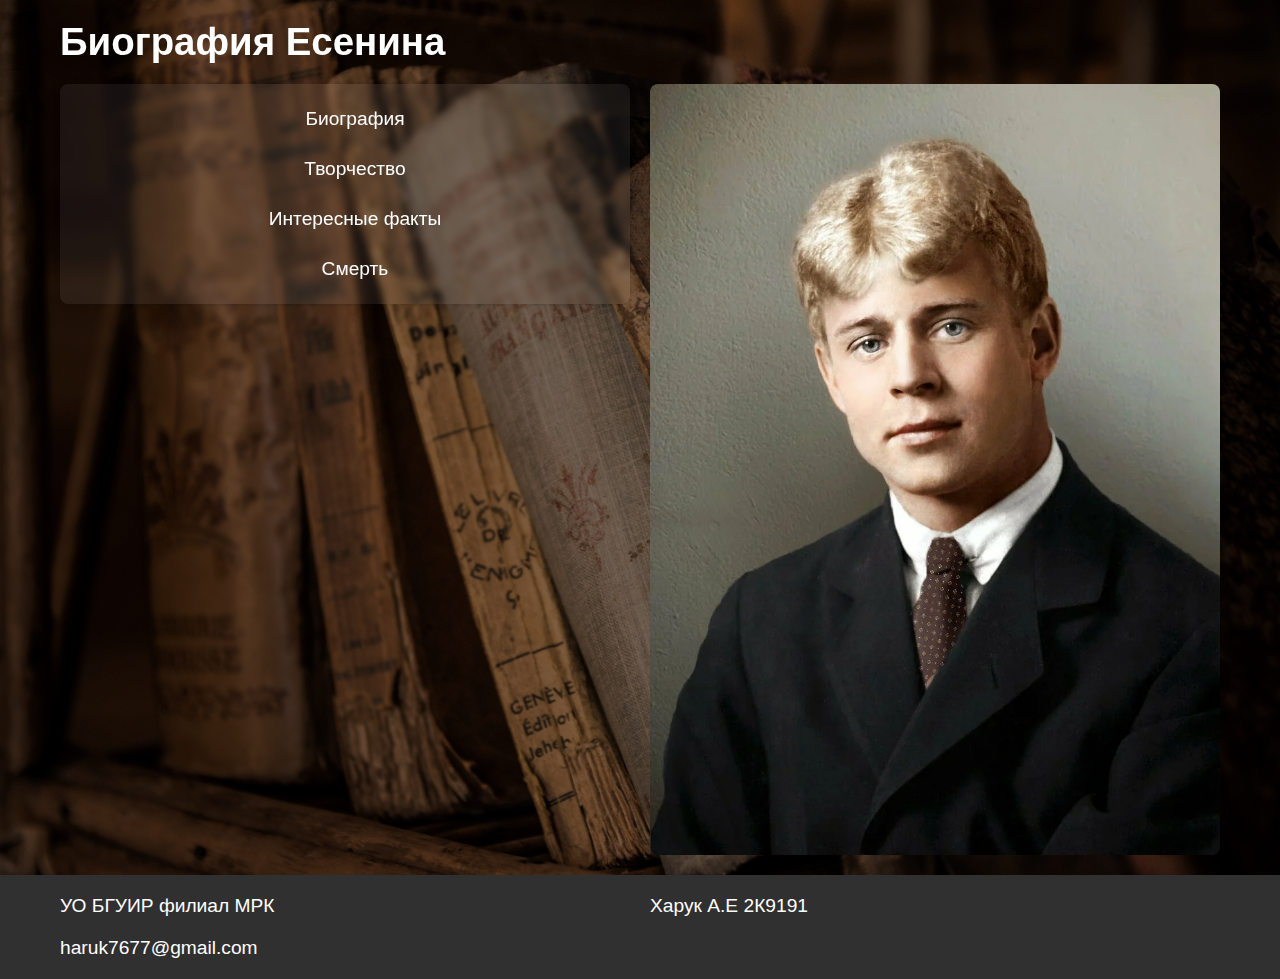
<file: index.html>
<!DOCTYPE html>
<html lang="en">

<head>
    <meta charset="UTF-8">
    <meta http-equiv="X-UA-Compatible" content="IE=edge">
    <meta name="viewport" content="width=device-width, initial-scale=1.0">
    <title>Биография Есенина</title>
    <link rel="stylesheet" href="./styles/variables.css">
    <link rel="stylesheet" href="./styles/zero.css">
    <link rel="stylesheet" href="./styles/main.css">
</head>

<body>
    <div class="wrapper">
        <div class="title">
            <h1>Биография Есенина</h1>
        </div>
        <div class="linksContainer">
            <ul class="links">
                <li>
                    <a href="./pages/biography.html">Биография</a>
                </li>
                <li>
                    <a href="./pages/creativity.html">Творчество</a>
                </li>
                <li>
                    <a href="./pages/interest.html">Интересные факты</a>
                </li>
                <li>
                    <a href="./pages/die.html">Смерть</a>
                </li>
            </ul>
        </div>
        <div class="imageContainer">
            <img src="./media/es_main.jpg" alt="Есенин">
        </div>
    </div>
    <footer>
        <div class="info">
            <p>
                <span>УО БГУИР филиал МРК</span>
                <span>Харук А.Е 2К9191</span>
                <span>haruk7677@gmail.com</span>
            </p>
        </div>
    </footer>
</body>

</html>
</file>
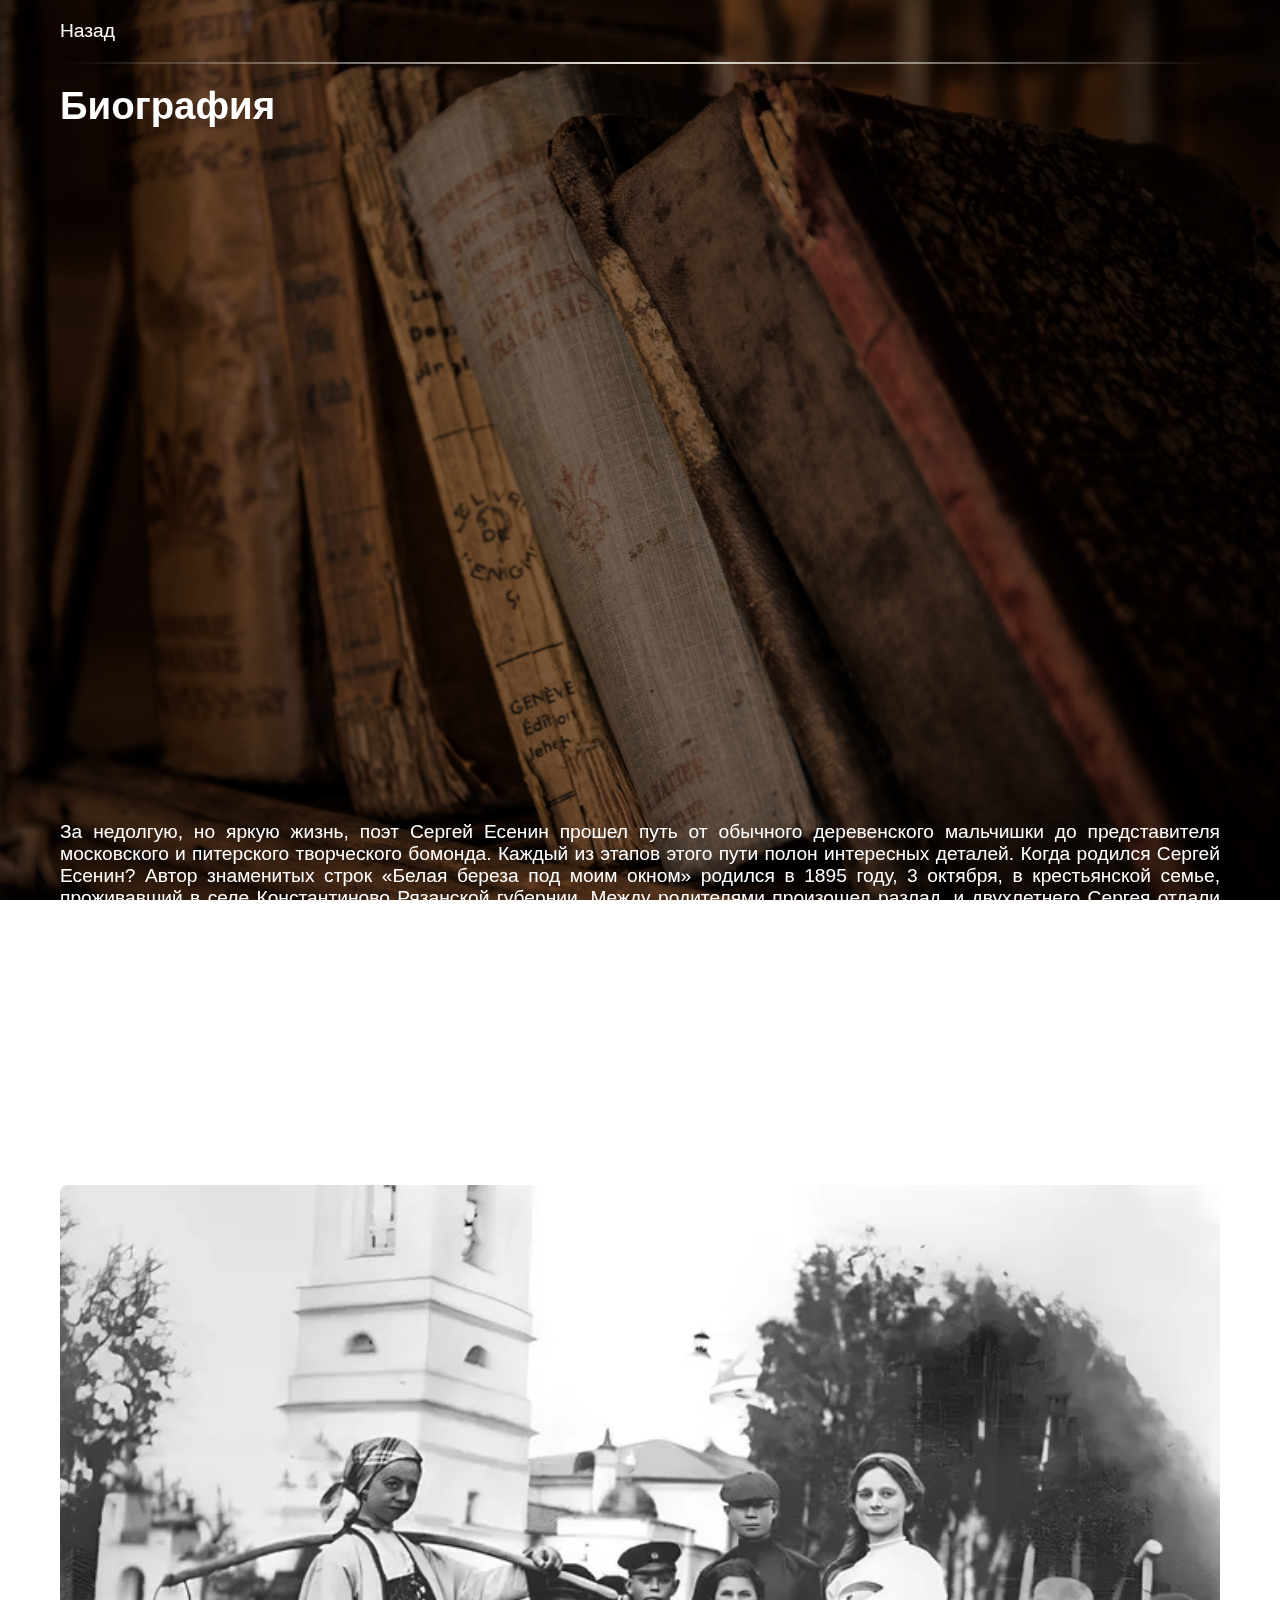
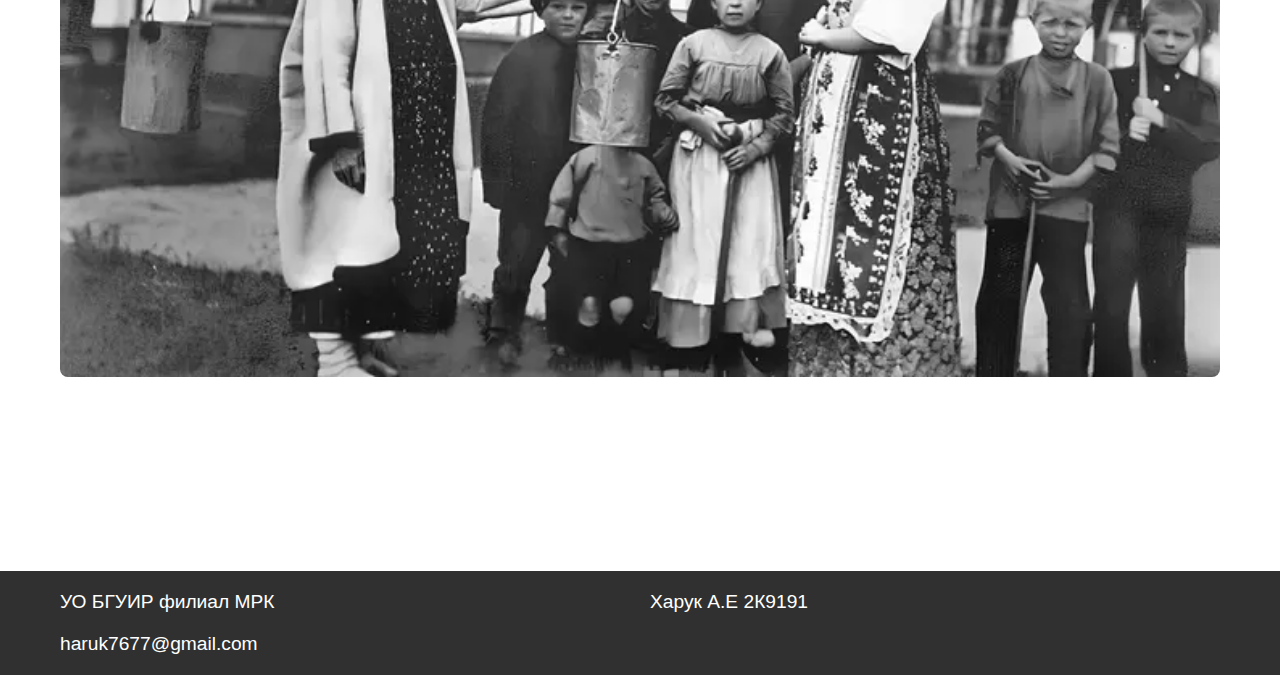
<file: pages/biography.html>
<!DOCTYPE html>
<html lang="en">

<head>
    <meta charset="UTF-8">
    <meta http-equiv="X-UA-Compatible" content="IE=edge">
    <meta name="viewport" content="width=device-width, initial-scale=1.0">
    <title>Биография Есенина</title>
    <link rel="stylesheet" href="../styles/variables.css">
    <link rel="stylesheet" href="../styles/zero.css">
    <link rel="stylesheet" href="../styles/main.css">
</head>

<body>
    <div class="wrapper">
        <div class="backLink">
            <a href="../index.html">Назад</a>
        </div>
        <div class="line"></div>
        <div class="title">
            <h1>Биография</h1>
        </div>
        <div class="content">
            <iframe width="560" height="315" src="https://www.youtube.com/embed/o0i5FVDw62c"
                title="YouTube video player" frameborder="0"
                allow="accelerometer; autoplay; clipboard-write; encrypted-media; gyroscope; picture-in-picture; web-share"
                allowfullscreen></iframe>
            <p>
                За недолгую, но яркую жизнь, поэт Сергей Есенин прошел путь от обычного деревенского мальчишки до
                представителя московского и питерского творческого бомонда. Каждый из этапов этого пути полон интересных
                деталей. Когда родился Сергей Есенин? Автор знаменитых строк «Белая береза под моим окном» родился в
                1895 году, 3 октября, в крестьянской семье, проживавший в селе Константиново Рязанской губернии. Между
                родителями произошел разлад, и двухлетнего Сергея отдали на воспитание бабушке и дедушке в другую
                деревню. Этот момент можно назвать отправной точкой в его становлении как поэта и личности. В его судьбе
                сплетается крестьянство и творчество:
            </p>
            <ul>
                <li>
                    <p>
                        Трое дядьев, живших с ним, воспитывали в нем мужика — учили косить траву, рубить дрова.
                    </p>
                </li>
                <li>
                    <p>
                        Бабушка рассказывала сказки и пела народные песни.
                    </p>
                </li>
                <li>
                    <p>
                        Дед каждый вечер читал церковные книги.
                    </p>
                </li>
            </ul>
            <p>На стыке этих вселенных вырастал талант Есенина. Писатель и литературовед Сергей Кошечкин в книге
                «Жизнь Есенина» приводит рассказы друзей Есенина по деревенским забавам. Они отмечали, что Сергей с 8
                лет сочинял стихи и частушки, которые пели всем селом, был сильным и бойким, участвовал во всех
                деревенских драках.
            </p>
            <img src="../media/es_bio.jpg" alt="">
            <p>
                В школе мальчик учился хорошо, но хулиганил. Из-за этого остался на второй год. Какое прозвище было у
                Сергея Есенина в школе? Поэт носил прозвище Серега Монах. Это связывают с тем, что грамоте Есенин учился
                по церковным книгам. После Константиновского земского училища он в 1909-м поступил в
                церковно-учительскую школу. Этот момент стал отправным в становлении его как поэта. Во время учебы он
                активно пишет стихи. После окончания учительской школы Есенин получил диплом учителя школьной грамоты и
                переехал в Москву. Поработав в столице с отцом в мясной лавке, устроился в книгоиздательскую типографию
                «Культура». Он участвовал в распространении запрещенной литературы. В 18 лет поступил вольным слушателем
                на историко-филологическое отделение Московского народного государственного университета.
            </p>
        </div>
    </div>
    <footer>
        <div class="info">
            <p>
                <span>УО БГУИР филиал МРК</span>
                <span>Харук А.Е 2К9191</span>
                <span>haruk7677@gmail.com</span>
            </p>
        </div>
    </footer>
</body>

</html>
</file>
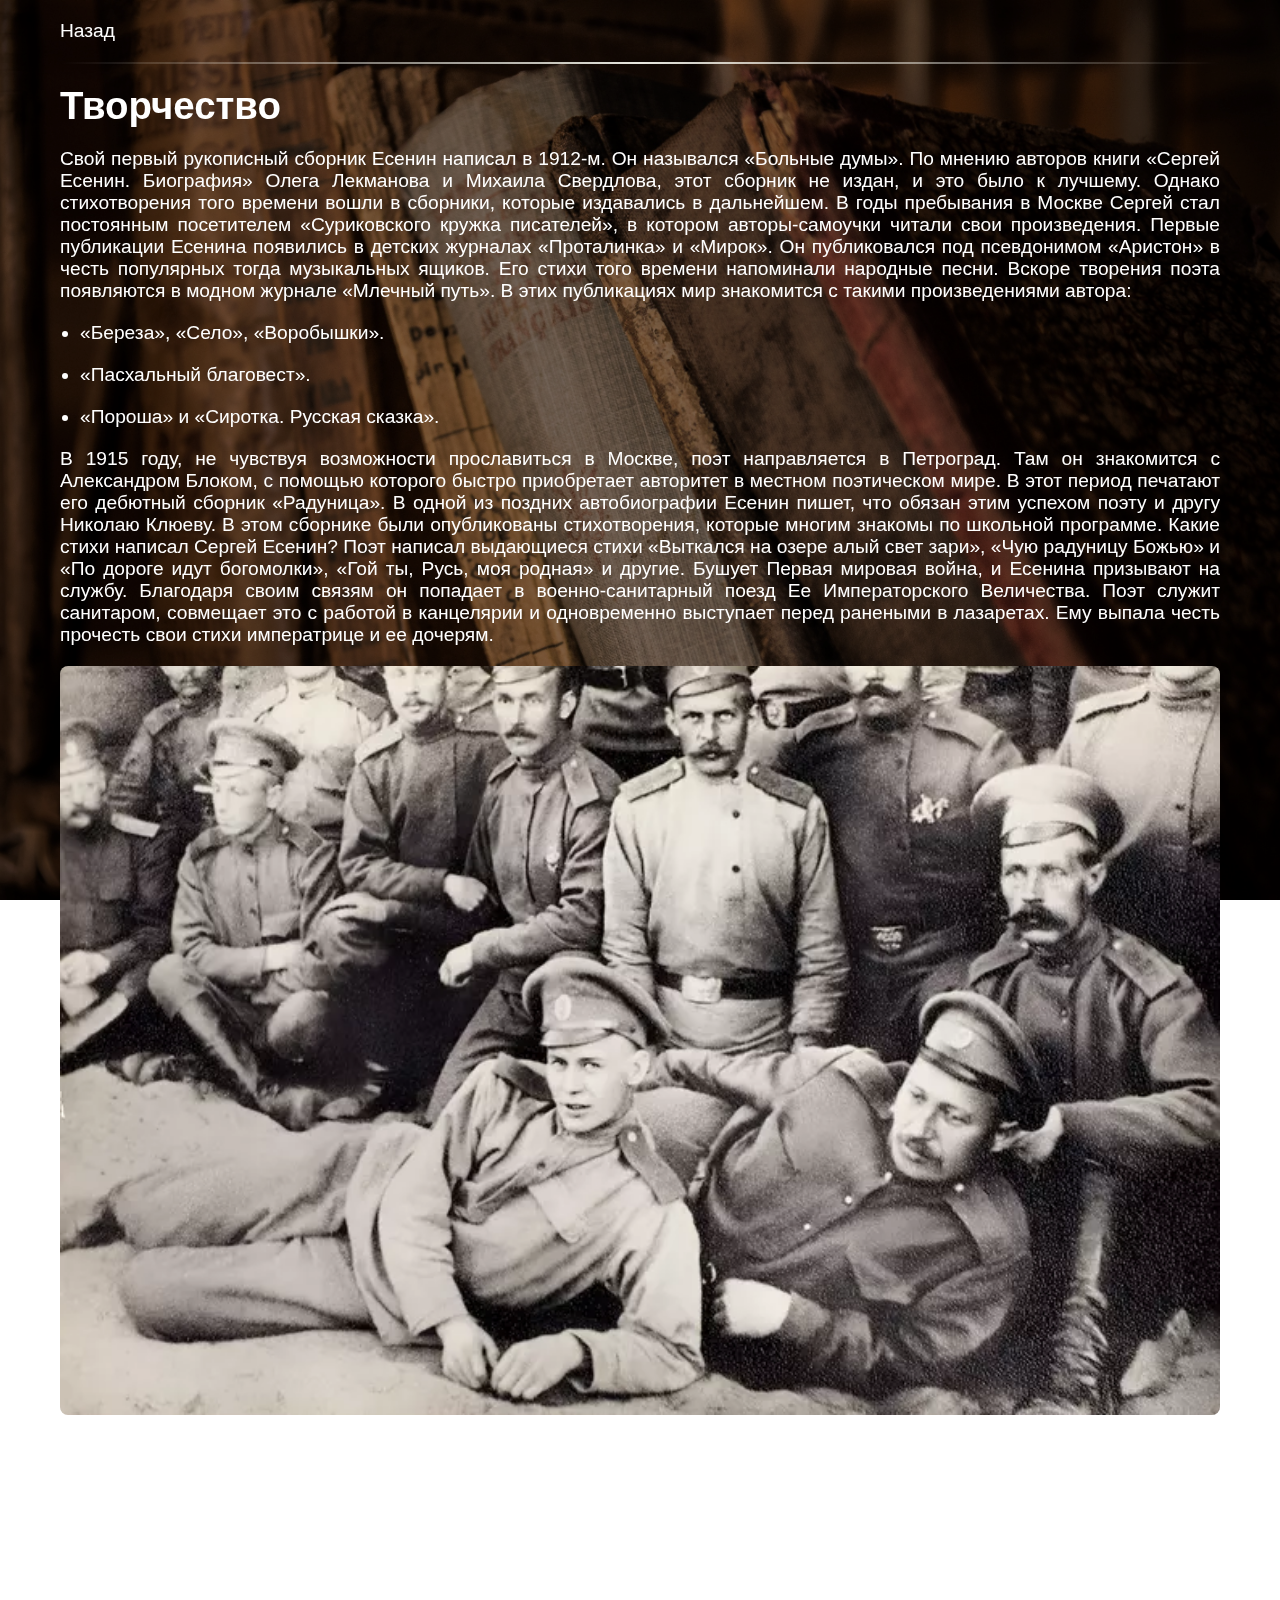
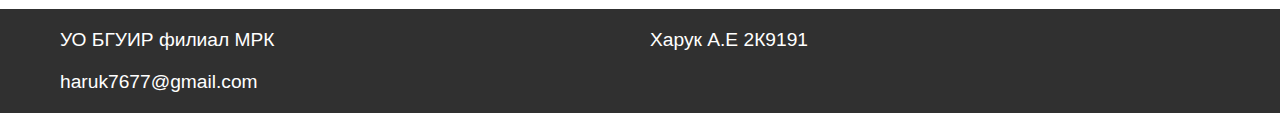
<file: pages/creativity.html>
<!DOCTYPE html>
<html lang="en">

<head>
    <meta charset="UTF-8">
    <meta http-equiv="X-UA-Compatible" content="IE=edge">
    <meta name="viewport" content="width=device-width, initial-scale=1.0">
    <title>Биография Есенина</title>
    <link rel="stylesheet" href="../styles/variables.css">
    <link rel="stylesheet" href="../styles/zero.css">
    <link rel="stylesheet" href="../styles/main.css">
</head>

<body>
    <div class="wrapper">
        <div class="backLink">
            <a href="../index.html">Назад</a>
        </div>
        <div class="line"></div>
        <div class="title">
            <h1>Творчество</h1>
        </div>
        <div class="content">
            <p>
                Свой первый рукописный сборник Есенин написал в 1912-м. Он назывался «Больные думы». По мнению авторов
                книги «Сергей Есенин. Биография» Олега Лекманова и Михаила Свердлова, этот сборник не издан, и это было
                к лучшему. Однако стихотворения того времени вошли в сборники, которые издавались в дальнейшем. В годы
                пребывания в Москве Сергей стал постоянным посетителем «Суриковского кружка писателей», в котором
                авторы-самоучки читали свои произведения. Первые публикации Есенина появились в детских журналах
                «Проталинка» и «Мирок». Он публиковался под псевдонимом «Аристон» в честь популярных тогда музыкальных
                ящиков. Его стихи того времени напоминали народные песни. Вскоре творения поэта появляются в модном
                журнале «Млечный путь». В этих публикациях мир знакомится с такими произведениями автора:
            </p>
            <ul>
                <li>
                    <p>
                        «Береза», «Село», «Воробышки».
                    </p>
                </li>
                <li>
                    <p>
                        «Пасхальный благовест».
                    </p>
                </li>
                <li>
                    <p>
                        «Пороша» и «Сиротка. Русская сказка».
                    </p>
                </li>
            </ul>
            <p>
                В 1915 году, не чувствуя возможности прославиться в Москве, поэт направляется в Петроград. Там он
                знакомится с
                Александром Блоком, с помощью которого быстро приобретает авторитет в местном поэтическом мире. В этот
                период печатают его дебютный сборник «Радуница». В одной из поздних автобиографии Есенин пишет, что
                обязан этим успехом поэту и другу Николаю Клюеву. В этом сборнике были опубликованы стихотворения,
                которые многим знакомы по школьной программе. Какие стихи написал Сергей Есенин? Поэт написал выдающиеся
                стихи «Выткался на озере алый свет зари», «Чую радуницу Божью» и «По дороге идут богомолки», «Гой ты,
                Русь, моя родная» и другие. Бушует Первая мировая война, и Есенина призывают на службу. Благодаря своим
                связям он попадает в военно-санитарный поезд Ее Императорского Величества. Поэт служит санитаром,
                совмещает это с работой в канцелярии и одновременно выступает перед ранеными в лазаретах. Ему выпала
                честь прочесть свои стихи императрице и ее дочерям.
            </p>
            <img src="../media/es_creativiti.jpg" alt="">
            <p>
                Поэт с большим вдохновением встречает Октябрьский переворот 1917 года. Этот момент знаменует начало
                нового этапа творчества поэта. Есенин пишет поэму «Товарищ» и становится пророком нового времени. В это
                же время поэт попадает в круги имажинистов (Анатолий Мариенгоф, Николай Эрдман, Вадим Шершеневич,
                Надежда Вольпин), которые отдавали приоритет в творчестве ярким метафорам. Успех и городская жизнь
                кружат голову поэту, его настигает творческий кризис, который проявляется в эпатаже — пьянстве,
                дебоширстве, драках. Этот период жизни Есенина отражен в его городском цикле, в том числе в
                стихотворениях «Москва кабацкая», «Трерядница», «Стихи скандалиста», «Исповедь хулигана». Поэт в это
                время пишет поэму «Пугачев».
            </p>
        </div>
    </div>
    <footer>
        <div class="info">
            <p>
                <span>УО БГУИР филиал МРК</span>
                <span>Харук А.Е 2К9191</span>
                <span>haruk7677@gmail.com</span>
            </p>
        </div>
    </footer>
</body>

</html>
</file>
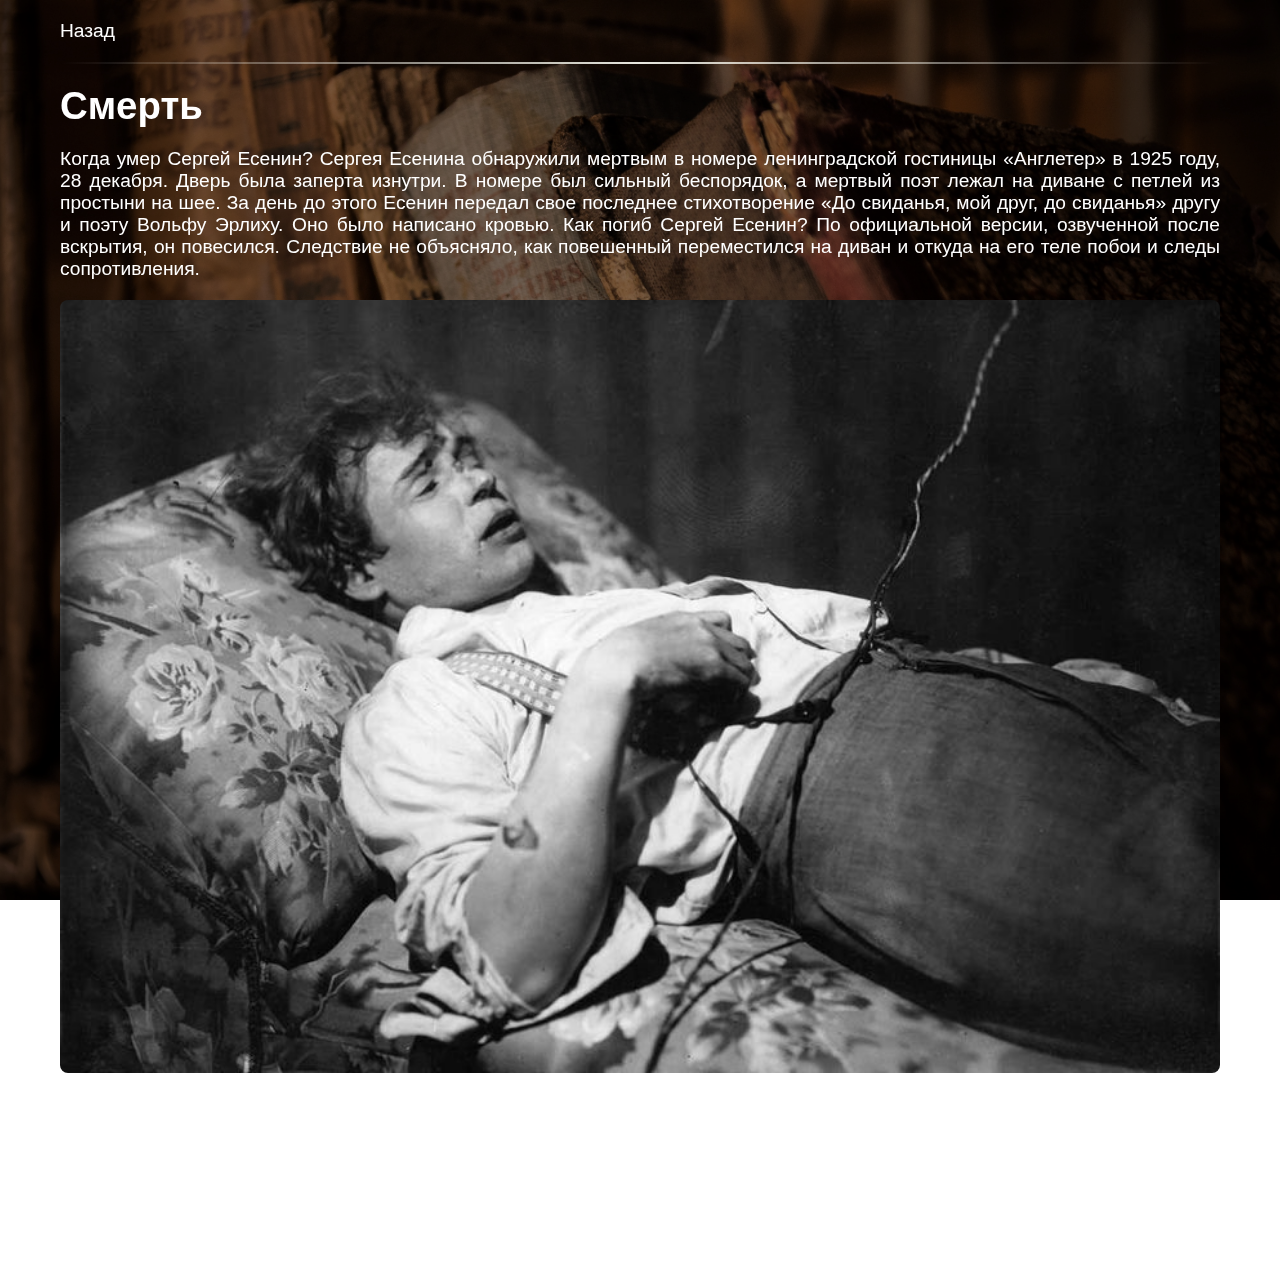
<file: pages/die.html>
<!DOCTYPE html>
<html lang="en">

<head>
    <meta charset="UTF-8">
    <meta http-equiv="X-UA-Compatible" content="IE=edge">
    <meta name="viewport" content="width=device-width, initial-scale=1.0">
    <title>Биография Есенина</title>
    <link rel="stylesheet" href="../styles/variables.css">
    <link rel="stylesheet" href="../styles/zero.css">
    <link rel="stylesheet" href="../styles/main.css">
</head>

<body>
    <div class="wrapper">
        <div class="backLink">
            <a href="../index.html">Назад</a>
        </div>
        <div class="line"></div>
        <div class="title">
            <h1>Смерть</h1>
        </div>
        <div class="content">
            <p>
                Когда умер Сергей Есенин? Сергея Есенина обнаружили мертвым в номере ленинградской гостиницы «Англетер»
                в 1925 году, 28 декабря. Дверь была заперта изнутри. В номере был сильный беспорядок, а мертвый поэт
                лежал на диване с петлей из простыни на шее. За день до этого Есенин передал свое последнее
                стихотворение «До свиданья, мой друг, до свиданья» другу и поэту Вольфу Эрлиху. Оно было написано
                кровью. Как погиб Сергей Есенин? По официальной версии, озвученной после вскрытия, он повесился.
                Следствие не объясняло, как повешенный переместился на диван и откуда на его теле побои и следы
                сопротивления.
            </p>
            <img src="../media/es_die.jpg" alt="">
            <p>
                Причина смерти Есенина — это отдельный вопрос, который остается открытым уже почти 100
                лет. В 1970–1980-е годы стала популярной версия об убийстве Есенина с инсценировкой самоубийства
                сотрудниками ОГПУ. Лепту в ее разработку вносит отставной полковник МУР Эдуард Хлысталов, который первым
                обращает внимание на следы побоев на теле поэта. Правоохранители раскритиковали версию убийства, назвав
                ее абсурдной, но многие верят, что Есенина убили. По мотивам расследования Хлысталова о причинах смерти
                поэта снят сериал «Есенин». Образ поэта Сергея Есенина, как и вся его жизнь, соткан из загадок и
                противоречий. На многие вопросы, вероятно, так никогда и не узнаем ответов, что делает его фигуру еще
                более интересной. Есенин увековечен в памятниках, а бессмертные строки покоряют сердца поклонников
                русской лирики.
            </p>
        </div>
    </div>
</body>

</html>
</file>
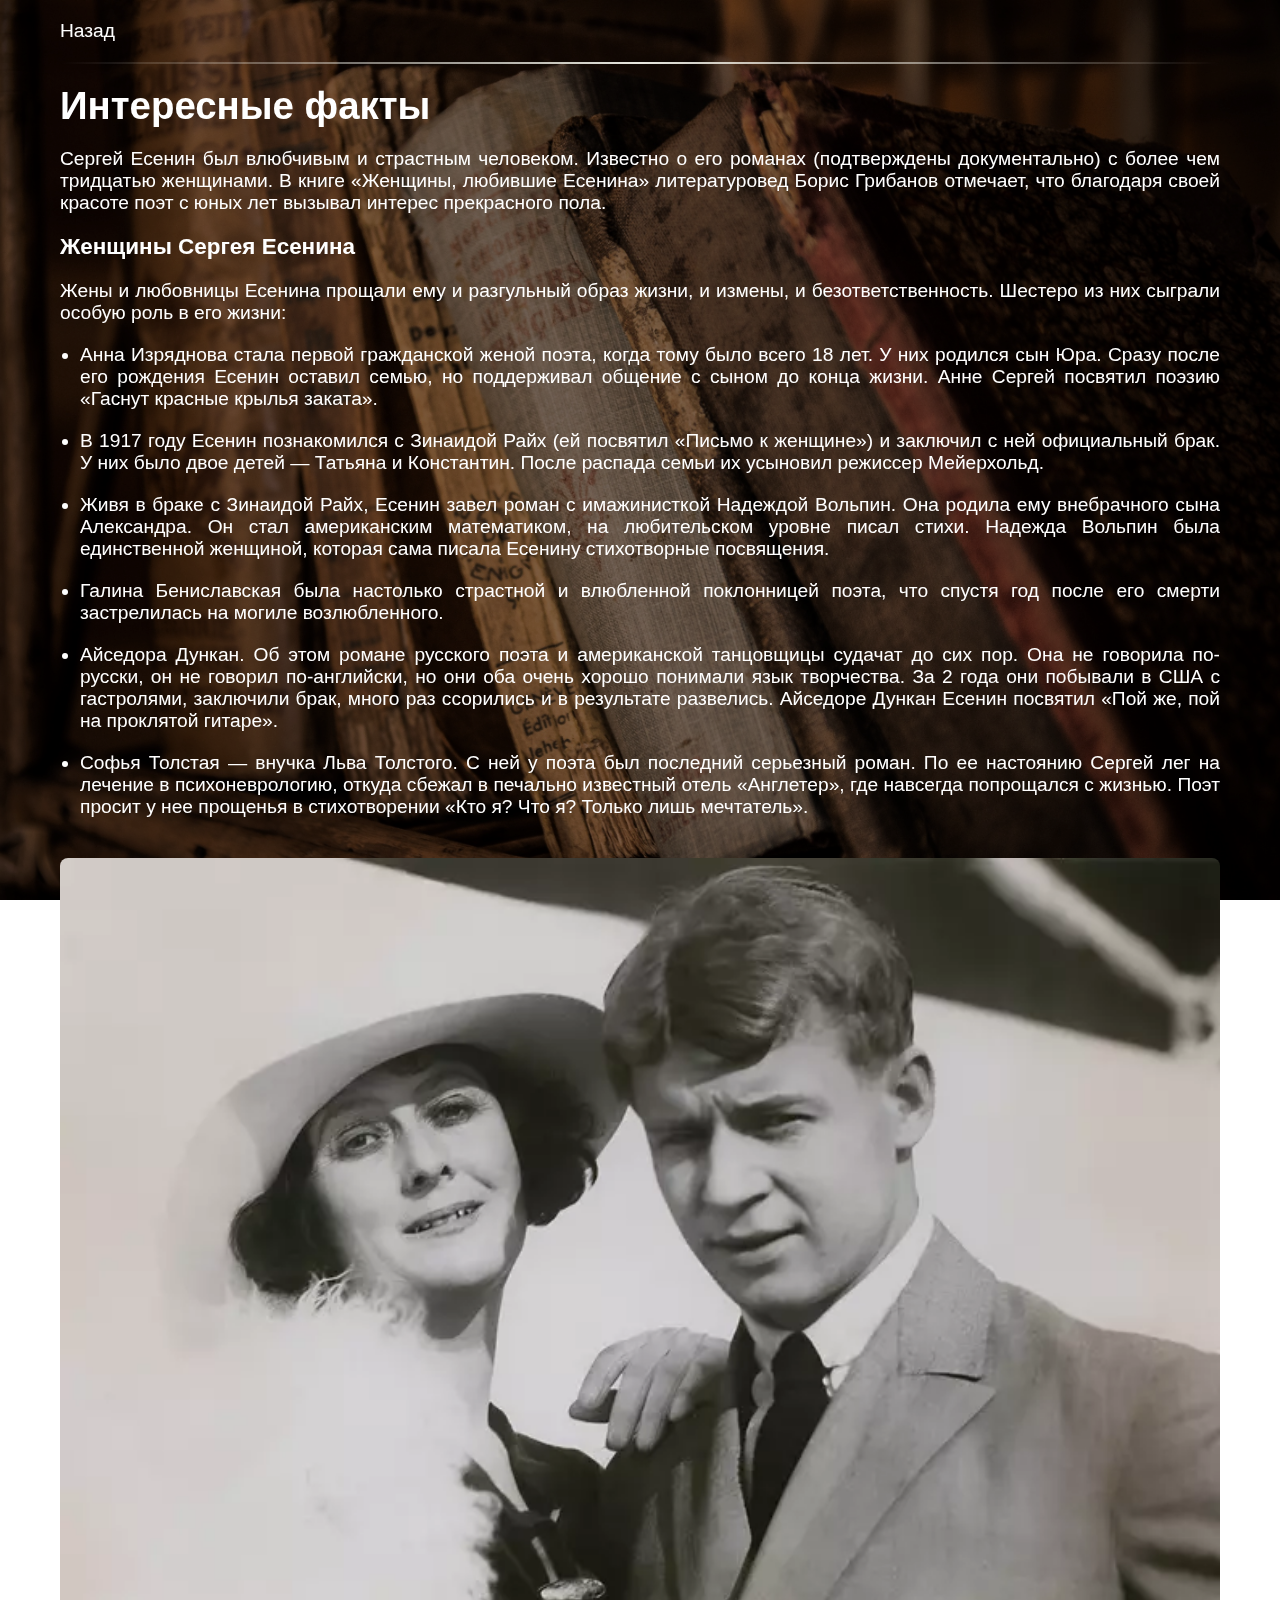
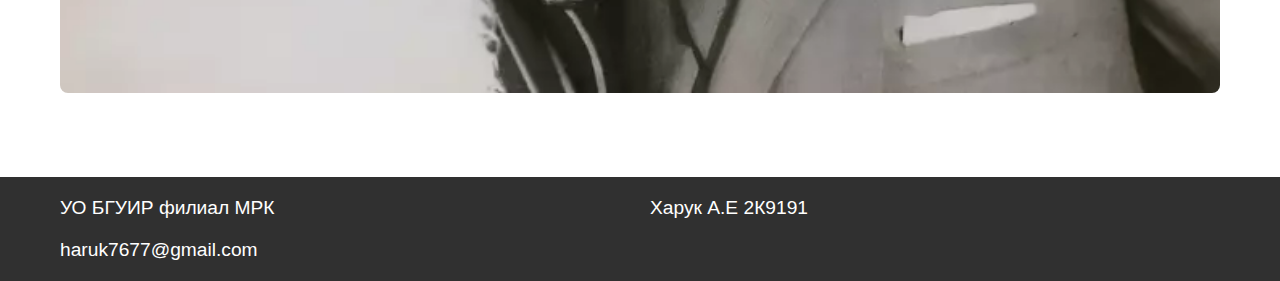
<file: pages/interest.html>
<!DOCTYPE html>
<html lang="en">

<head>
    <meta charset="UTF-8">
    <meta http-equiv="X-UA-Compatible" content="IE=edge">
    <meta name="viewport" content="width=device-width, initial-scale=1.0">
    <title>Биография Есенина</title>
    <link rel="stylesheet" href="../styles/variables.css">
    <link rel="stylesheet" href="../styles/zero.css">
    <link rel="stylesheet" href="../styles/main.css">
</head>

<body>
    <div class="wrapper">
        <div class="backLink">
            <a href="../index.html">Назад</a>
        </div>
        <div class="line"></div>
        <div class="title">
            <h1>Интересные факты</h1>
        </div>
        <div class="content">
            <p>
                Сергей Есенин был влюбчивым и страстным человеком. Известно о его романах (подтверждены документально) с
                более чем тридцатью женщинами. В книге «Женщины, любившие Есенина» литературовед Борис Грибанов
                отмечает, что благодаря своей красоте поэт с юных лет вызывал интерес прекрасного пола.
            </p>
            <h3>Женщины Сергея Есенина</h3>
            <p>
                Жены и любовницы Есенина прощали ему и разгульный образ жизни, и измены, и безответственность.
                Шестеро из них сыграли особую роль в его жизни:
            </p>
            <ul>
                <li>
                    <p>
                        Анна Изряднова стала первой гражданской женой поэта,
                        когда тому было всего 18 лет. У них родился сын Юра. Сразу после его рождения Есенин оставил
                        семью,
                        но
                        поддерживал общение с сыном до конца жизни. Анне Сергей посвятил поэзию «Гаснут красные крылья
                        заката».
                    </p>
                </li>
                <li>
                    <p>
                        В 1917 году Есенин познакомился с Зинаидой Райх (ей посвятил «Письмо к женщине») и заключил с
                        ней
                        официальный брак. У них было двое детей — Татьяна и Константин. После распада семьи их усыновил
                        режиссер
                        Мейерхольд.
                    </p>
                </li>
                <li>
                    <p>
                        Живя в браке с Зинаидой Райх, Есенин завел роман с имажинисткой Надеждой Вольпин. Она родила
                        ему внебрачного сына Александра. Он стал американским математиком, на любительском уровне писал
                        стихи.
                        Надежда Вольпин была единственной женщиной, которая сама писала Есенину стихотворные посвящения.
                    </p>
                </li>
                <li>
                    <p>
                        Галина Бениславская была настолько страстной и влюбленной поклонницей поэта, что спустя год
                        после
                        его смерти
                        застрелилась на могиле возлюбленного.
                    </p>
                </li>
                <li>
                    <p>
                        Айседора Дункан. Об этом романе русского поэта и американской
                        танцовщицы судачат до сих пор. Она не говорила по-русски, он не говорил по-английски, но они оба
                        очень
                        хорошо понимали язык творчества. За 2 года они побывали в США с гастролями, заключили брак,
                        много
                        раз
                        ссорились и в результате развелись. Айседоре Дункан Есенин посвятил «Пой же, пой на проклятой
                        гитаре».
                    </p>
                </li>
                <li>
                    <p>
                        Софья Толстая — внучка Льва Толстого. С ней у поэта был последний серьезный роман. По ее
                        настоянию
                        Сергей лег на лечение в психоневрологию, откуда сбежал в печально известный отель «Англетер»,
                        где
                        навсегда попрощался с жизнью. Поэт просит у нее прощенья в стихотворении «Кто я? Что я? Только
                        лишь
                        мечтатель».
                    </p>
                </li>
            </ul>
            <p></p>
            <img src="../media/es_interest.jpg" alt="">
            <p>
                У поэта была еще одна влюбленность — Шаганэ. Ей, армянской учительнице Шаганэ Тальян, он посвятил
                произведение «Шаганэ ты моя, Шаганэ». Девушка была высоконравственной, поэтому с Есениным их объединяла
                только дружба.
            </p>
        </div>
    </div>
    <footer>
        <div class="info">
            <p>
                <span>УО БГУИР филиал МРК</span>
                <span>Харук А.Е 2К9191</span>
                <span>haruk7677@gmail.com</span>
            </p>
        </div>
    </footer>
</body>

</html>
</file>
<file: styles/variables.css>
:root {
    --black-wall: #00000060;
    --text-color: #ffffff; 
    --max-width: 1200px;
    --padding-s: 10px;
    --padding-m: 20px;
    --padding-l: 30px;
    --border-radius: 8px;
    --fs: 1.2em;
}
</file>
<file: styles/zero.css>
* {
  padding: 0;
  margin: 0;
  box-sizing: border-box;
}

html,
body {
  display: grid;
  grid-template-rows: 1fr auto;
  width: 100%;
}

body {
  font-family: "Gill Sans", "Gill Sans MT", Calibri, "Trebuchet MS", sans-serif;
  height: 100%;
  min-height: 100vh;
  font-size: var(--fs);
  color: var(--text-color);
}

body::after {
  content: "";
  position: fixed;
  left: 0;
  top: 0;
  width: 100%;
  height: 100vh;
  background-image: url("../media/bg.jpg");
  background-repeat: no-repeat;
  background-size: cover;
  background-position: center;
  filter: brightness(0.5);
  z-index: -1;
}
</file>
<file: styles/main.css>
.wrapper {
  display: flex;
  flex-wrap: wrap;
  grid-gap: var(--padding-m);
  position: relative;
  width: 100%;
  height: fit-content;
  max-width: var(--max-width);
  margin: 0 auto;
  padding: var(--padding-m);
}

.wrapper > * {
  flex: 1 0 20%;
  min-width: 250px;
}

.title {
  flex: 1 0 100%;
}

.line {
  flex: 1 0 100%;
  width: 100%;
  height: 2px;
  border: none;
  background: linear-gradient(0.25turn, #00000000, #f8f8efee, #00000000);
}

a {
  position: relative;
  text-decoration: none;
  color: var(--text-color);
  padding: 4px 0;
}

a::before, a::after {
  content: "";
  position: absolute;
  transform: scaleX(0);
  left: 0;
  width: 100%;
  height: 2px;
  background-color: #00bfff;
  transition: transform 0.6s ease;
}

a::before {
  top: 0;
  transform-origin: left;
}

a::after {
  bottom: 0;
  transform-origin: right;
}

a:hover::before, a:hover::after {
  transform: scaleX(1);
}

.linksContainer {
  width: 100%;
  height: fit-content;
  background-color: #ffffff10;
  border-radius: var(--border-radius);
  backdrop-filter: blur(3px);
  box-shadow: 0 0 6px #00000040;
  padding: var(--padding-m);
}

.linksContainer > .links {
  display: flex;
  flex-direction: column;
  grid-gap: var(--padding-m);
  list-style: none;
}

.linksContainer > .links > li {
  display: flex;
  justify-content: center;
  width: 100%;
  height: fit-content;
}

.imageContainer {
  display: flex;
  justify-content: flex-end;
  width: 100%;
  height: fit-content;
}

img, video, iframe {
  width: 100%;
  height: auto;
  border-radius: var(--border-radius);
}

iframe {
  aspect-ratio: 16/9;
}

.content {
  display: flex;
  flex-direction: column;
  grid-gap: var(--padding-m);
  width: 100%;
  height: fit-content;
}

.content p {
  text-align: justify;
}

footer {
  align-self: flex-end;
  width: 100%;
  height: fit-content;
  background-color: #303030;
}

footer > .info {
  width: 100%;
  height: fit-content;
  max-width: var(--max-width);
  margin: 0 auto;
  padding: var(--padding-m);
}

footer > .info > p {
  display: grid;
  grid-template-columns: 1fr 1fr;
  grid-gap: var(--padding-m);
}

ul {
  display: flex;
  flex-direction: column;
  grid-gap: var(--padding-m);
  padding-left: var(--padding-m);
}
</file>
